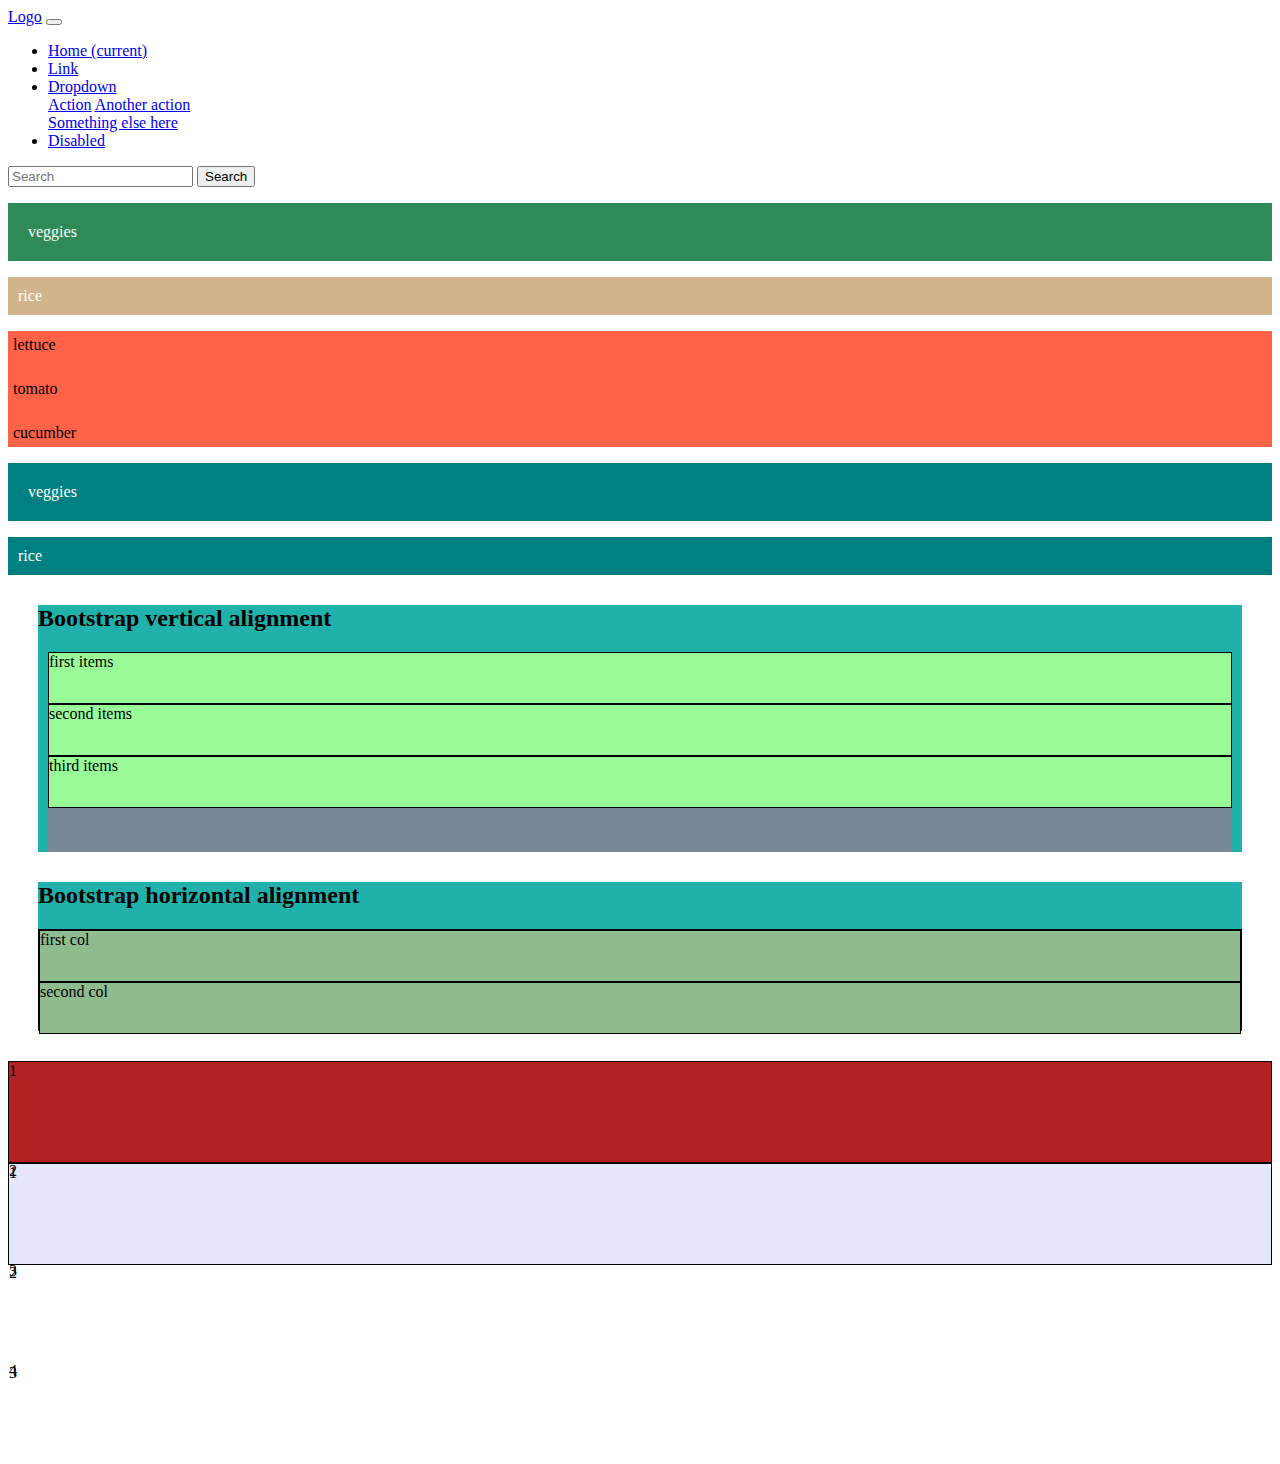
<file: bootstrapExercise.html>
<!DOCTYPE html>
<html>


<head>
    <meta charset="utf-8">
    <meta name="viewport" content="width=device-width, initial-scale=1">
    <title>bootstrap excercise</title>
    <!-- local stylesheet -->
    <link rel="stylesheet" type="text/css" href="assets/css/bootstrapExercise.css">
    <!-- bootstrap stylesheet -->
    <link rel="stylesheet" href="https://cdn.jsdelivr.net/npm/bootstrap@4.5.3/dist/css/bootstrap.min.css"
        integrity="sha384-TX8t27EcRE3e/ihU7zmQxVncDAy5uIKz4rEkgIXeMed4M0jlfIDPvg6uqKI2xXr2" crossorigin="anonymous">

</head>

<body>
    <nav class="navbar navbar-expand-lg navbar-light bg-light">
        <a class="navbar-brand" href="#">Logo</a>
        <button class="navbar-toggler" type="button" data-toggle="collapse" data-target="#navbarSupportedContent" aria-controls="navbarSupportedContent" aria-expanded="false" aria-label="Toggle navigation">
          <span class="navbar-toggler-icon"></span>
        </button>
      
        <div class="collapse navbar-collapse" id="navbarSupportedContent">
          <ul class="navbar-nav mr-auto">
            <li class="nav-item active">
              <a class="nav-link" href="#">Home <span class="sr-only">(current)</span></a>
            </li>
            <li class="nav-item">
              <a class="nav-link" href="#">Link</a>
            </li>
            <li class="nav-item dropdown">
              <a class="nav-link dropdown-toggle" href="#" id="navbarDropdown" role="button" data-toggle="dropdown" aria-haspopup="true" aria-expanded="false">
                Dropdown
              </a>
              <div class="dropdown-menu" aria-labelledby="navbarDropdown">
                <a class="dropdown-item" href="#">Action</a>
                <a class="dropdown-item" href="#">Another action</a>
                <div class="dropdown-divider"></div>
                <a class="dropdown-item" href="#">Something else here</a>
              </div>
            </li>
            <li class="nav-item">
              <a class="nav-link disabled" href="#" tabindex="-1" aria-disabled="true">Disabled</a>
            </li>
          </ul>
          <form class="form-inline my-2 my-lg-0">
            <input class="form-control mr-sm-2" type="search" placeholder="Search" aria-label="Search">
            <button class="btn btn-outline-success my-2 my-sm-0" type="submit">Search</button>
          </form>
        </div>
      </nav>
    <div class="container-fluid">
        <div class="row">
            <div class="col-sm-6 col-md-4 col-lg-9">
                <p class="veggieText">veggies</p>
            </div>

            <div class="col-sm-6 col-md-8 col-lg-3">
                <p class="riceText">rice</p>
            </div>
        </div>
        <div class="row saladRow">
            <div class="col"></div>
                <p> lettuce</p>
                <p> tomato</p>
                <p> cucumber</p>
            </div>
        </div>
        <div class="container-fluid noMargin">
            <div class="row">
                <div class="col-sm-6 col-md-4 col-lg-9">
                    <p class="veggieText">veggies</p>
                </div>
    
                <div class="col-sm-6 col-md-8 col-lg-3">
                    <p class="riceText">rice</p>
                </div>
            </div>
    </div>
   <!-- bootstrap vertical alignment --> 
    <div class="container gridExercise">
        <h2>Bootstrap vertical alignment</h2>
        <div class="row align-items-center parentTarget">
            <div class="col">
                first items
            </div>
            <div class="col">
                second items
            </div>
            <div class="col">
                third items
            </div>
        </div>
    </div>

    <!-- BS Horizontal -->
    <div class="container gridExercise">
        <h2>Bootstrap horizontal alignment</h2>
        <div class="row height100 justify-content-center">
            <div class="col-4 col-md-6">
                first col
            </div>
            <div class="col-4 col-md-3">
                second col
            </div>
            <!-- <div class="col-4 col-md-3">
                third col
            </div> 
            !-->
        </div>
    </div>
    <div class="container activity">
        <div class="row red">
            <div class="col">1</div>
            <div class="col">2</div>
            <div class="col">3</div>
            <div class="col">4</div>   
        </div>
        <div class="row purple">
            <div class="col-sm-12 col-md-2 col-lg-4">1</div>
            <div class="col-sm-12 col-md-7 col-lg-6">2</div>
            <div class="col-sm-12 col-md-3 col-lg-2">3</div>

        </div>
    </div>

</body>
<!-- boostrap script -->
<script src="https://code.jquery.com/jquery-3.5.1.slim.min.js" integrity="sha384-DfXdz2htPH0lsSSs5nCTpuj/zy4C+OGpamoFVy38MVBnE+IbbVYUew+OrCXaRkfj" crossorigin="anonymous"></script>
<script src="https://cdn.jsdelivr.net/npm/popper.js@1.16.1/dist/umd/popper.min.js" integrity="sha384-9/reFTGAW83EW2RDu2S0VKaIzap3H66lZH81PoYlFhbGU+6BZp6G7niu735Sk7lN" crossorigin="anonymous"></script>
<script src="https://cdn.jsdelivr.net/npm/bootstrap@4.5.3/dist/js/bootstrap.min.js" integrity="sha384-w1Q4orYjBQndcko6MimVbzY0tgp4pWB4lZ7lr30WKz0vr/aWKhXdBNmNb5D92v7s" crossorigin="anonymous"></script>
</html>
</file>
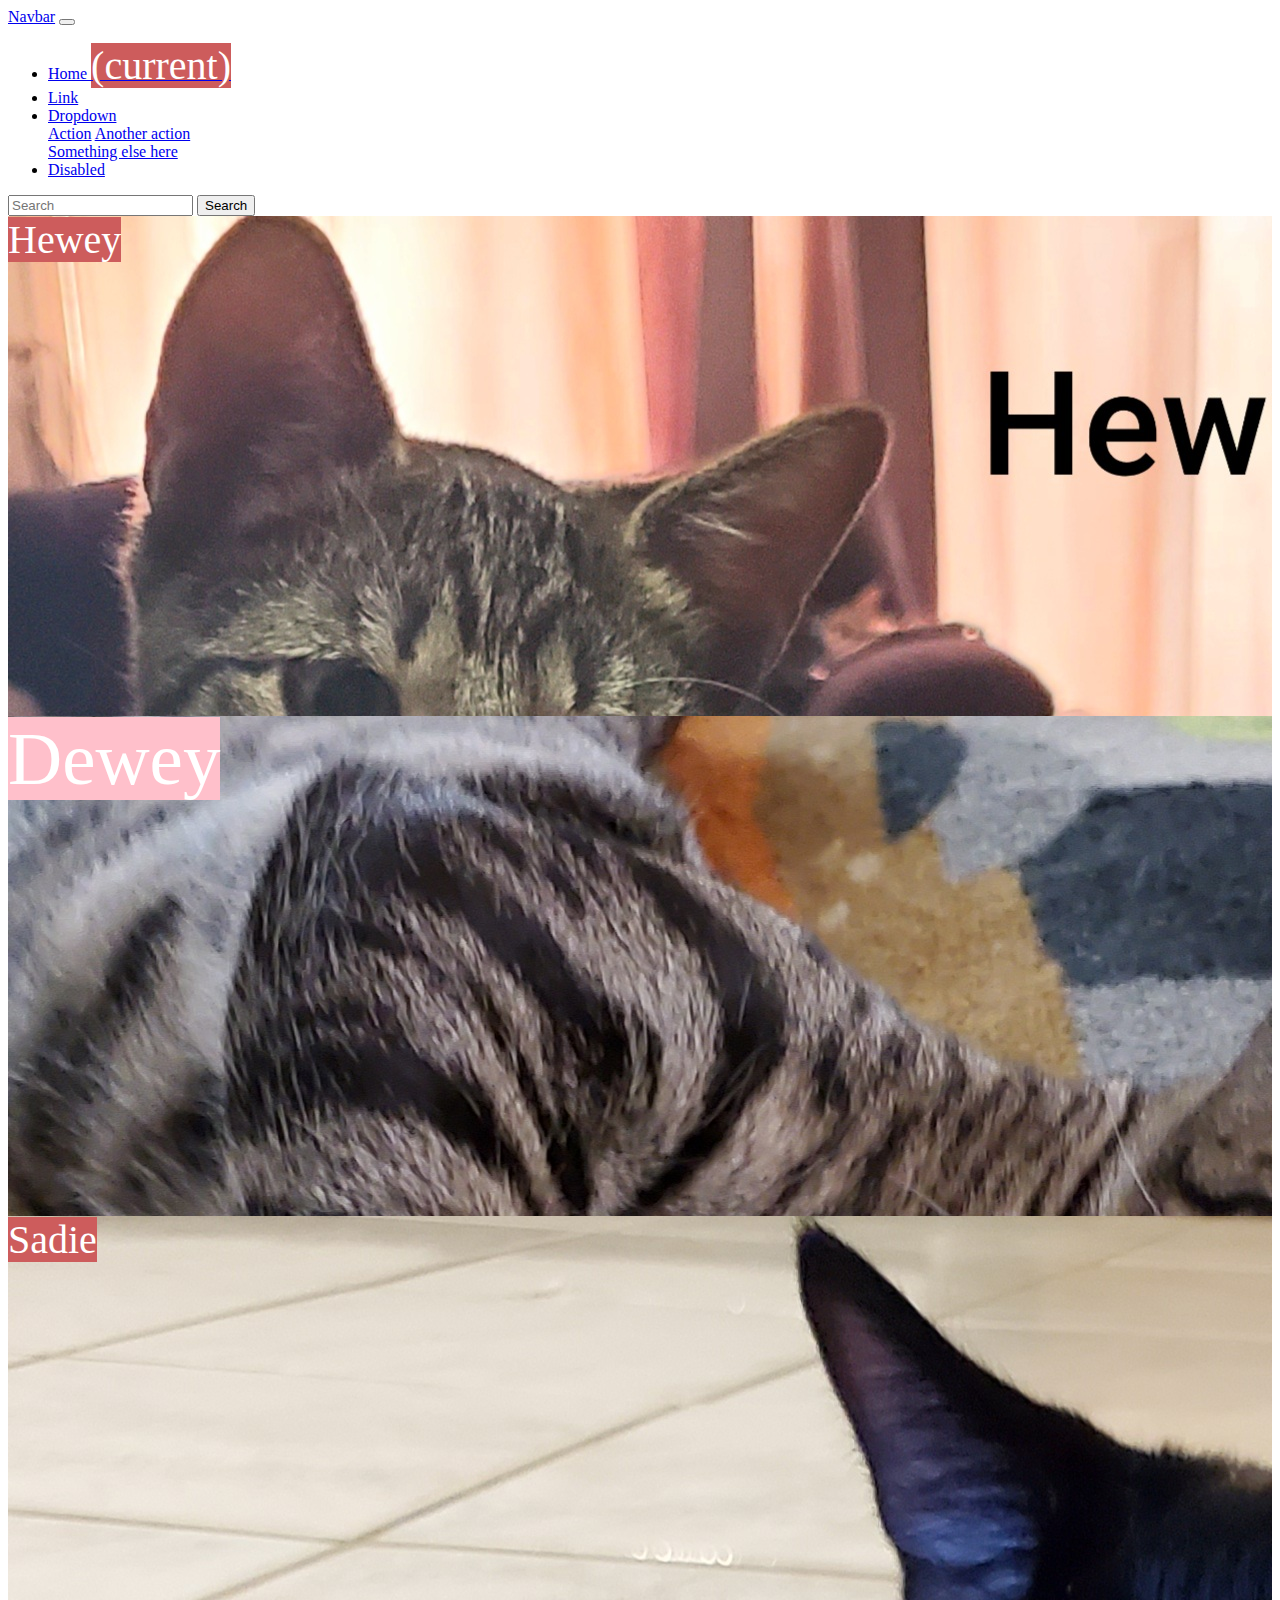
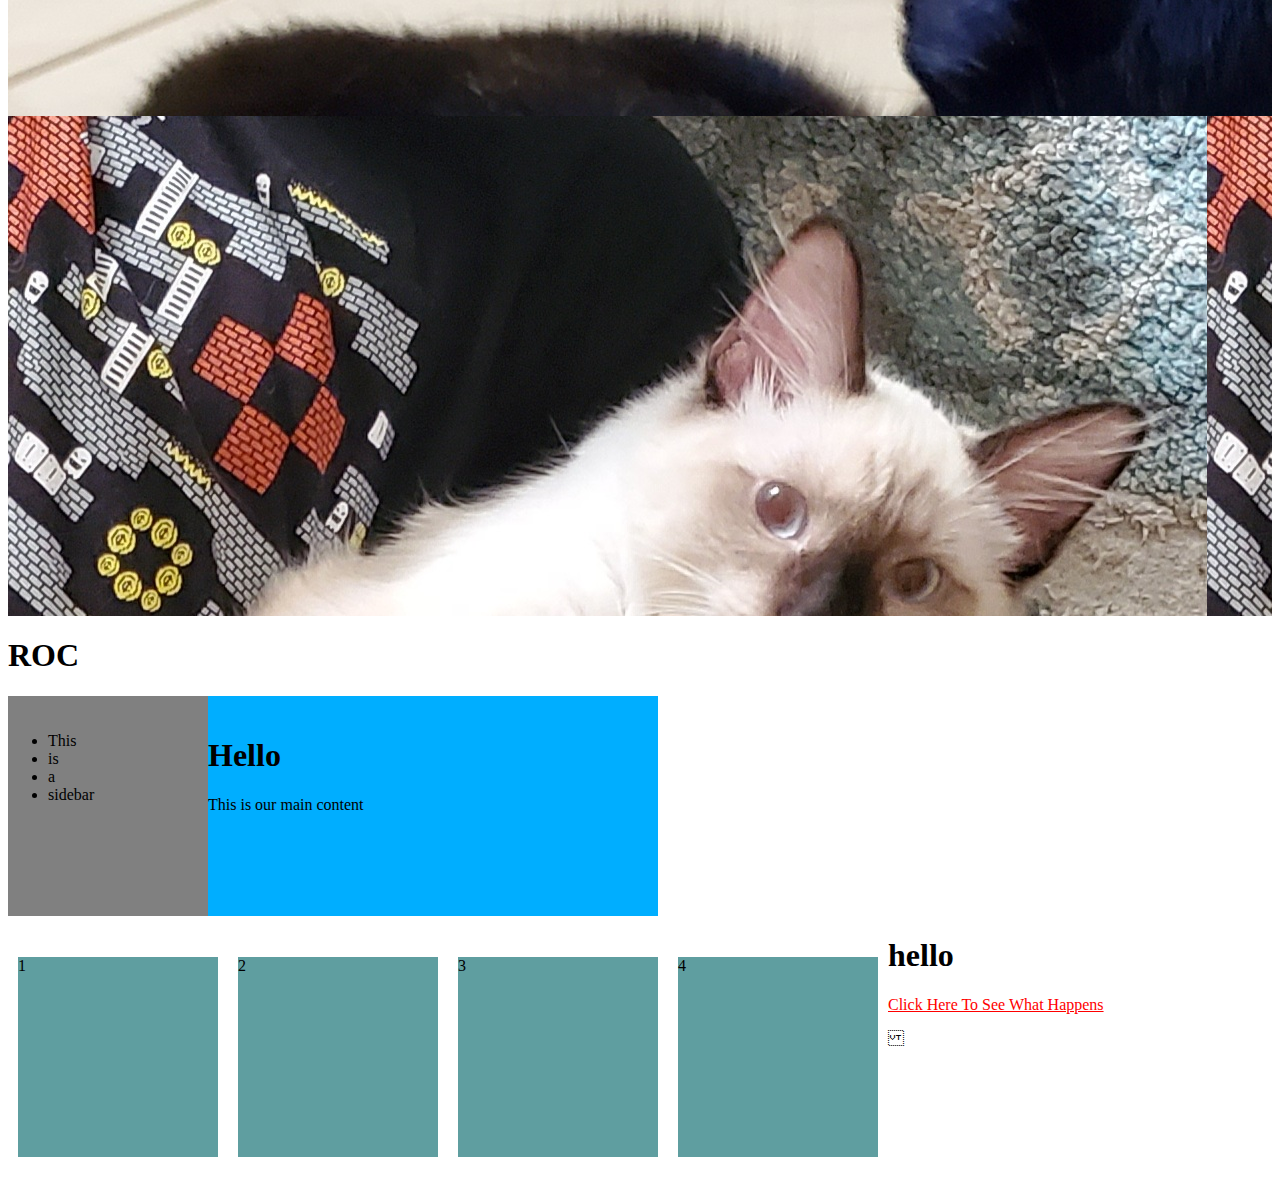
<file: cssTraining.html>
<!DOCTYPE html>
<html>


<head>
    <meta charset="utf-8">
    <meta name="viewport" content="width=device-width, initial-scale=1">
    <link rel="stylesheet" type="text/css" href="assets/css/cssTraining.css">
    <!-- bootstrap stylesheet -->
    <link rel="stylesheet" href="https://cdn.jsdelivr.net/npm/bootstrap@4.5.3/dist/css/bootstrap.min.css"
        integrity="sha384-TX8t27EcRE3e/ihU7zmQxVncDAy5uIKz4rEkgIXeMed4M0jlfIDPvg6uqKI2xXr2" crossorigin="anonymous">
    <title>ccs training</title>

</head>


<body>
    <nav class="navbar navbar-expand-lg navbar-light bg-light">
        <a class="navbar-brand" href="#">Navbar</a>
        <button class="navbar-toggler" type="button" data-toggle="collapse" data-target="#navbarSupportedContent" aria-controls="navbarSupportedContent" aria-expanded="false" aria-label="Toggle navigation">
          <span class="navbar-toggler-icon"></span>
        </button>
      
        <div class="collapse navbar-collapse" id="navbarSupportedContent">
          <ul class="navbar-nav mr-auto">
            <li class="nav-item active">
              <a class="nav-link" href="#">Home <span class="sr-only">(current)</span></a>
            </li>
            <li class="nav-item">
              <a class="nav-link" href="#">Link</a>
            </li>
            <li class="nav-item dropdown">
              <a class="nav-link dropdown-toggle" href="#" id="navbarDropdown" role="button" data-toggle="dropdown" aria-haspopup="true" aria-expanded="false">
                Dropdown
              </a>
              <div class="dropdown-menu" aria-labelledby="navbarDropdown">
                <a class="dropdown-item" href="#">Action</a>
                <a class="dropdown-item" href="#">Another action</a>
                <div class="dropdown-divider"></div>
                <a class="dropdown-item" href="#">Something else here</a>
              </div>
            </li>
            <li class="nav-item">
              <a class="nav-link disabled" href="#" tabindex="-1" aria-disabled="true">Disabled</a>
            </li>
          </ul>
          <form class="form-inline my-2 my-lg-0">
            <input class="form-control mr-sm-2" type="search" placeholder="Search" aria-label="Search">
            <button class="btn btn-outline-success my-2 my-sm-0" type="submit">Search</button>
          </form>
        </div>
      </nav>
    <div id="firstDiv">
        <span>Hewey</span>
    </div>

    <div id="secondDiv">
        <span>Dewey</span>
    </div>

    <div id="thirdDiv">
        <span>Sadie</span>
    </div>

    <div id="fourthDiv"></div>
    <h1>ROC</h1>
    <section>
        <div id="sidebar">
            <ul>
                <li>This</li>
                <li>is</li>
                <li>a</li>
                <li>sidebar</li>
            </ul>
        </div>
        <div id="helloBox">
            <h1>Hello</h1>
            <p>This is our main content</p>
        </div>
    </section>

    <div class="flexcontainer">
        <div>1</div>
        <div>2</div>
        <div>3</div>
        <div>4</div>
        <h1>hello</h1>
    </div>
<a class="stateStyle" href="" target="-blank">
    <p>Click Here To See What Happens</p>
</a>

    
</body>
<!-- boostrap script -->
<script src="https://code.jquery.com/jquery-3.5.1.slim.min.js" integrity="sha384-DfXdz2htPH0lsSSs5nCTpuj/zy4C+OGpamoFVy38MVBnE+IbbVYUew+OrCXaRkfj" crossorigin="anonymous"></script>
<script src="https://cdn.jsdelivr.net/npm/popper.js@1.16.1/dist/umd/popper.min.js" integrity="sha384-9/reFTGAW83EW2RDu2S0VKaIzap3H66lZH81PoYlFhbGU+6BZp6G7niu735Sk7lN" crossorigin="anonymous"></script>
<script src="https://cdn.jsdelivr.net/npm/bootstrap@4.5.3/dist/js/bootstrap.min.js" integrity="sha384-w1Q4orYjBQndcko6MimVbzY0tgp4pWB4lZ7lr30WKz0vr/aWKhXdBNmNb5D92v7s" crossorigin="anonymous"></script>

</html>
</file>
<file: assets/css/cssTraining.css>
#firstDiv {
    width: '100%';
    height: 500px;
    background-image: url('../images/hewey.jpg')
}
#secondDiv {
    width: '100%';
    height: 500px;
    background-image: url('../images/dewey.jpg')
}
span {
    color: white;
    background-color: indianred;
    font-size: 40px;
}

#secondDiv span {
    background-color: pink;
    font-size: 75px;
}
#thirdDiv {
    width: '100%';
    height: 500px;
    background-image: url('../images/sadie.jpg');
}

#fourthDiv {
    width: '100%';
    height: 500px;
    background-image: url('../images/roc.jpg');
}

#fourthDiv h1 {
    background-color: orange;
    font-size: 60px;
    font-style: italic;
}

#sidebar {
    width: 200px;
    height: 200px;
    background-color: grey;
    float: left;
    padding-top: 20px;
}

#helloBox {
    width: 600px;
    height: 200px;
    background-color: rgb(0, 174, 255);
    text-decoration: lightgray;
    padding-top: 20px;
    padding-left: 50px;
}

div.flexcontainer > div {
    float: left;
    background-color: cadetblue;
    width: 200px;
    height: 200px;
    margin: 20px 10px;s
    padding: 20px;
}

a.stateStyle {
    
}
a.stateStyle:visited {
 color:red;
 text-decoration: underline;
}
a.stateStyle:hover p {
    background-color: seagreen;
    color: white;
    text-decoration: none;
}
a.stateStyle:active {

}
</file>
<file: assets/css/bootstrapExercise.css>
.veggieText {
    background-color: seagreen;
    color: snow;
    padding: 20px;
}
.riceText {
    background-color: tan;
    color: white;
    padding: 10px;
}
.container-fluid .noMargin {
    padding-left: 0!important;
    padding-right: 0!important;
}
.noMargin p {
    background: teal;
    color: white;  
}
.saladRow {
    background-color: tomato;
}
.saladRow p {
    padding: 5px;
}
.gridExercise {
    background-color: lightseagreen;
    margin: 30px;
}
.parentTarget {
    height: 200px;
    background-color: lightslategray;
    margin: 10px;
}
.parentTarget div {
    height: 50px;
    background-color: palegreen;
    border: 1px solid;
}
.gridExercise .height100 {
    height: 100px;
    background-color: palevioletred;
    border: 1px solid black;
}
.height100 div {
    height: 50px;
    background-color: darkseagreen;
    border: 1px solid black;
}
.activity div {
    height: 100px;
}
.red {
    background-color: firebrick;
    border: 1px solid black;
}
.purple {
    background-color: lavender;
    border: 1px solid black;
}
</file>
